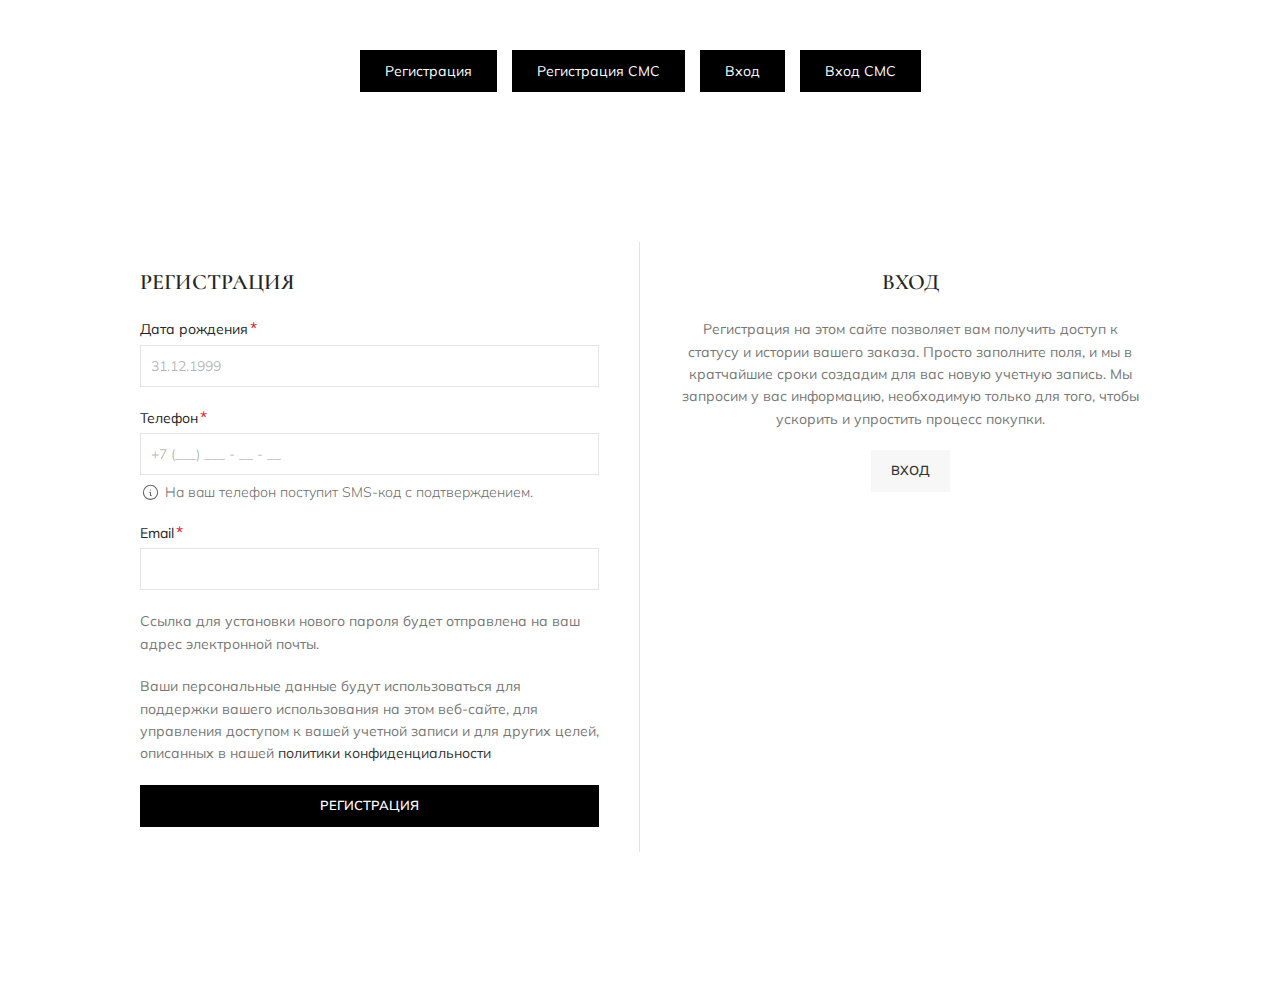
<file: index.html>
<!DOCTYPE html>
<html lang="en">

<head>
  <meta charset="UTF-8" />
  <meta name="viewport" content="width=device-width, initial-scale=1.0" />
  <link rel="preconnect" href="https://fonts.googleapis.com" />
  <link rel="preconnect" href="https://fonts.gstatic.com" crossorigin />
  <link
    href="https://fonts.googleapis.com/css2?family=Cormorant:ital,wght@0,300..700;1,300..700&family=Mulish:ital,wght@0,200..1000;1,200..1000&display=swap"
    rel="stylesheet" />
  <link rel="stylesheet" href="reset.css" />
  <link rel="stylesheet" href="style.css" />
  <title>Yvon</title>
</head>


<body>
  <header>
    <div class="container">
      <div class="header-links">
        <a class="header-link" href="index.html">Регистрация</a>
        <a class="header-link" href="reg-sms.html">Регистрация СМС</a>
        <a class="header-link" href="login.html">Вход</a>
        <a class="header-link" href="login-sms.html">Вход СМС</a>
      </div>
    </div>
  </header>



  <section class="auth-page">
    <div class="container">
      <div class="auth-page-wrapper">
        <div class="auth-left">
          <h2 class="auth-page-title">Регистрация</h2>
          <form class="auth-form">
            <div class="form-row required">
              <label class="form-label required">Дата рождения</label>
              <input type="text" placeholder="31.12.1999" class="form-input input-date" required />
            </div>
            <div class="form-row required">
              <label class="form-label required">Телефон</label>
              <input type="text" placeholder="+7 (___) ___ - __ - __" class="form-input input-tel" required />
              <span class="input-tel-info">На ваш телефон поступит SMS-код с подтверждением.</span>
            </div>
            <div class="form-row required">
              <label class="form-label required">Email</label>
              <input type="text" class="form-input" required />
            </div>
            <div class="form-info-password">
              Ссылка для установки нового пароля будет отправлена ​​на ваш
              адрес электронной почты.
            </div>
            <div class="form-info-privacy">
              Ваши персональные данные будут использоваться для поддержки
              вашего использования на этом веб-сайте, для управления
              доступом к вашей учетной записи и для других целей, описанных в
              нашей <a href="#">политики конфиденциальности</a>
            </div>
            <button type="submit" class="form-submit black-btn">Регистрация</button>
          </form>
        </div>
        <div class="auth-right">
          <h2 class="auth-page-title">Вход</h2>
          <div class="auth-right-text">
            Регистрация на этом сайте позволяет вам получить доступ к
            статусу и истории вашего заказа. Просто заполните поля, и мы в
            кратчайшие сроки создадим для вас новую учетную запись. Мы
            запросим у вас информацию, необходимую только для того, чтобы
            ускорить и упростить процесс покупки.
          </div>
          <a href="#" class="auth-right-btn light-btn">Вход</a>
        </div>
      </div>
    </div>
  </section>

  <script src="https://code.jquery.com/jquery-3.7.1.min.js"></script>
  <script src="js/jquery.maskedinput.js"></script>
  <script src="js/script.js"></script>
</body>

</html>
</file>
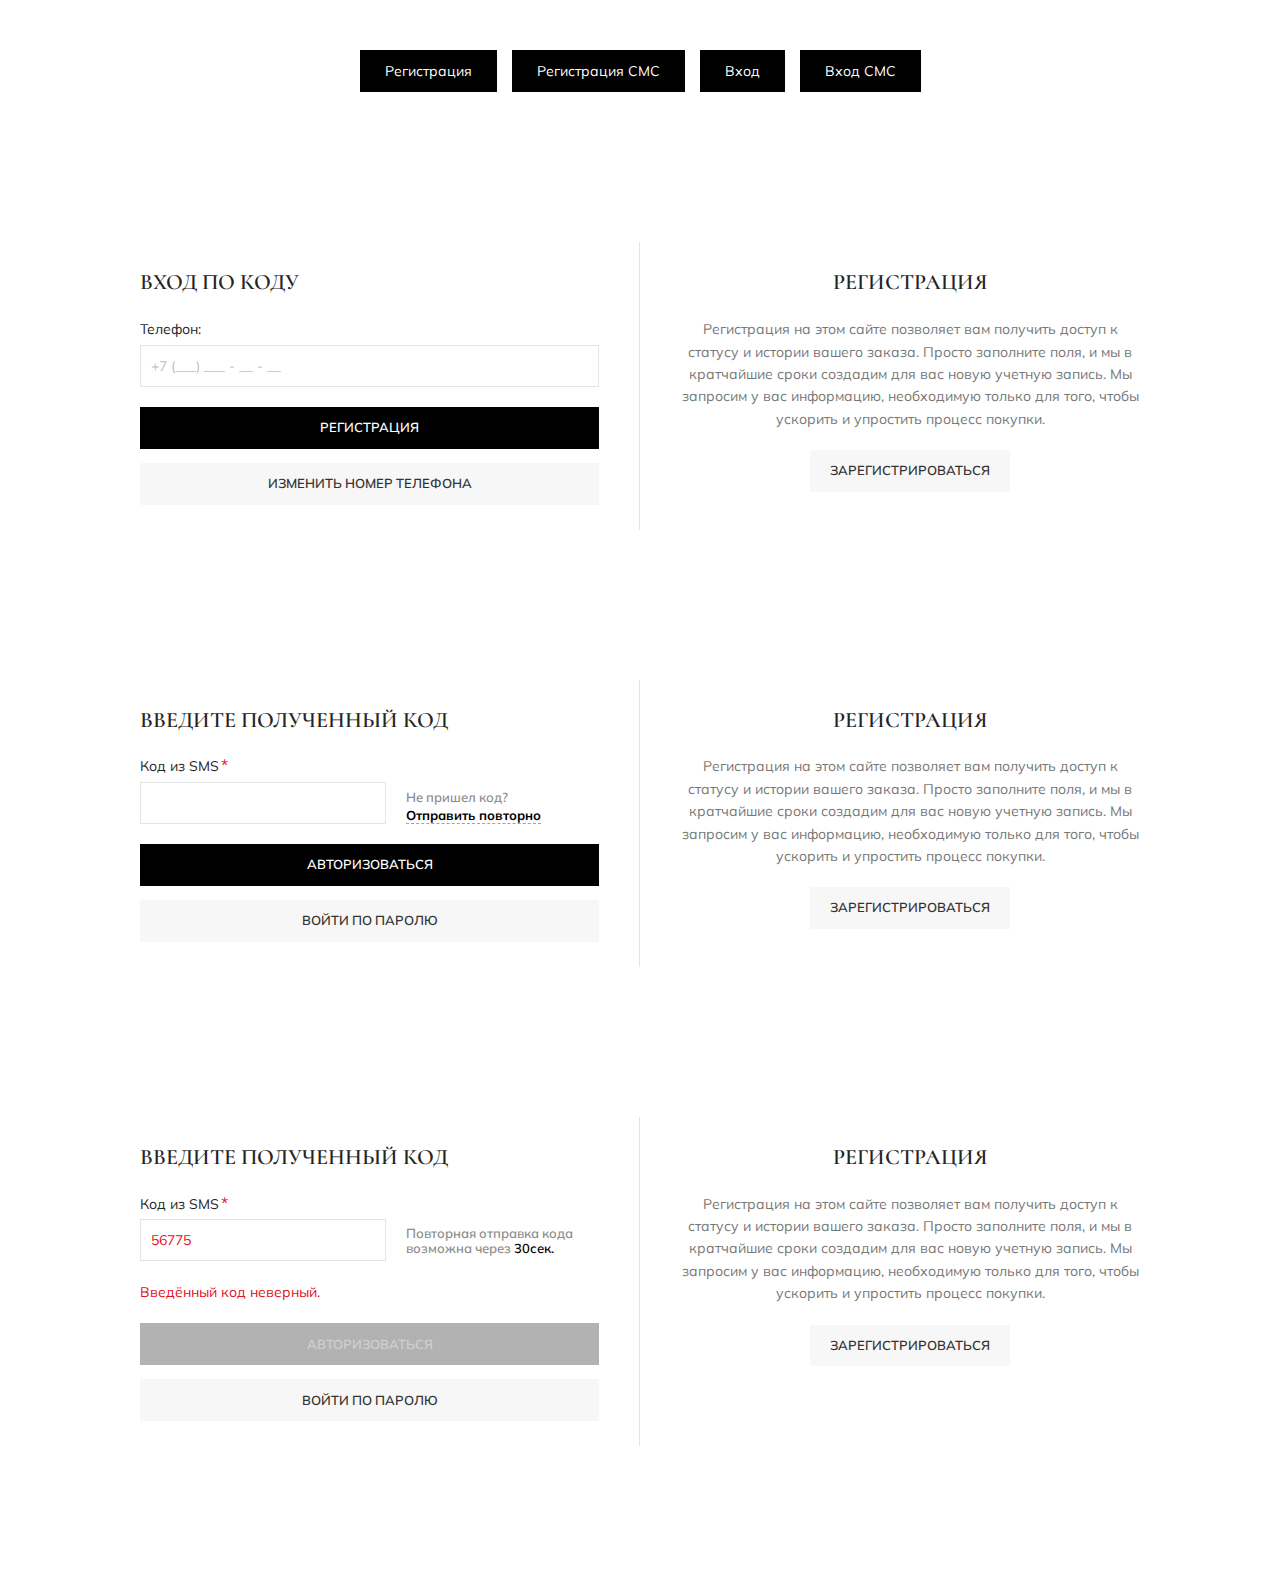
<file: login-sms.html>
<!DOCTYPE html>
<html lang="en">

<head>
 <meta charset="UTF-8" />
 <meta name="viewport" content="width=device-width, initial-scale=1.0" />
 <link rel="preconnect" href="https://fonts.googleapis.com" />
 <link rel="preconnect" href="https://fonts.gstatic.com" crossorigin />
 <link
  href="https://fonts.googleapis.com/css2?family=Cormorant:ital,wght@0,300..700;1,300..700&family=Mulish:ital,wght@0,200..1000;1,200..1000&display=swap"
  rel="stylesheet" />
 <link rel="stylesheet" href="reset.css" />
 <link rel="stylesheet" href="style.css" />
 <title>Yvon</title>
</head>


<body>
 <header>
  <div class="container">
   <div class="header-links">
    <a class="header-link" href="index.html">Регистрация</a>
    <a class="header-link" href="reg-sms.html">Регистрация СМС</a>
    <a class="header-link" href="login.html">Вход</a>
    <a class="header-link" href="login-sms.html">Вход СМС</a>
   </div>
  </div>
 </header>



 <section class="auth-page login-page">
  <div class="container">
   <div class="login-blocks">
    <div class="auth-page-wrapper">
     <div class="auth-left">
      <h2 class="auth-page-title">Вход по коду</h2>
      <form class="auth-form">
       <div class="form-row required">
        <label class="form-label">Телефон:</label>
        <input type="text" placeholder="+7 (___) ___ - __ - __" class="form-input input-tel" required />
       </div>
       <button type="submit" class="form-submit black-btn">Регистрация</button>
      </form>
      <a href="#" class="form-light-btn light-btn">Изменить номер телефона</a>
     </div>
     <div class="auth-right">
      <h2 class="auth-page-title">Регистрация</h2>
      <div class="auth-right-text">
       Регистрация на этом сайте позволяет вам получить доступ к статусу и истории вашего заказа. Просто заполните поля,
       и мы в
       кратчайшие сроки создадим для вас новую учетную запись. Мы запросим у вас информацию, необходимую только для
       того,
       чтобы
       ускорить и упростить процесс покупки.
      </div>
      <a href="#" class="auth-right-btn light-btn">Зарегистрироваться</a>
     </div>
    </div>

    <div class="auth-page-wrapper">
     <div class="auth-left">
      <h2 class="auth-page-title">Введите полученный код</h2>
      <form class="auth-sms-form">
       <div class="sms-form-fields">
        <div class="form-row required">
         <label class="form-label required">Код из SMS</label>
         <input type="text" class="form-input" required />
        </div>
        <div class="sms-form-actions">
         <span class="actions-title">
          Не пришел код?
         </span>
         <a href="#" class="actions-btn">Отправить повторно</a>
        </div>
       </div>

       <button type="submit" class="form-submit black-btn">Авторизоваться</button>
      </form>
      <a href="#" class="form-light-btn light-btn">Войти по паролю</a>
     </div>
     <div class="auth-right">
      <h2 class="auth-page-title">Регистрация</h2>
      <div class="auth-right-text">
       Регистрация на этом сайте позволяет вам получить доступ к статусу и истории вашего заказа. Просто заполните поля,
       и мы в
       кратчайшие сроки создадим для вас новую учетную запись. Мы запросим у вас информацию, необходимую только для
       того,
       чтобы
       ускорить и упростить процесс покупки.
      </div>
      <a href="#" class="auth-right-btn light-btn">Зарегистрироваться</a>
     </div>
    </div>


    <div class="auth-page-wrapper">
     <div class="auth-left">
      <h2 class="auth-page-title">Введите полученный код</h2>
      <form class="auth-sms-form error-form">
       <div class="sms-form-fields">
        <div class="form-row required">
         <label class="form-label required">Код из SMS</label>
         <input type="text" class="form-input error-form" value="56775" required />
        </div>
        <div class="sms-form-actions">
         <div class="actions-title">
          Повторная отправка кода возможна через <span>30сек.</span>
         </div>
        </div>
       </div>
       <div class="error-form-notice">Введённый код неверный.</div>
       <button type="submit" class="form-submit black-btn disabled">Авторизоваться</button>
      </form>
      <a href="#" class="form-light-btn light-btn">Войти по паролю</a>
     </div>
     <div class="auth-right">
      <h2 class="auth-page-title">Регистрация</h2>
      <div class="auth-right-text">
       Регистрация на этом сайте позволяет вам получить доступ к статусу и истории вашего заказа. Просто заполните поля,
       и мы в
       кратчайшие сроки создадим для вас новую учетную запись. Мы запросим у вас информацию, необходимую только для
       того,
       чтобы
       ускорить и упростить процесс покупки.
      </div>
      <a href="#" class="auth-right-btn light-btn">Зарегистрироваться</a>
     </div>
    </div>




   </div>
  </div>
 </section>

 <script src="https://code.jquery.com/jquery-3.7.1.min.js"></script>
 <script src="js/jquery.maskedinput.js"></script>
 <script src="js/script.js"></script>
</body>

</html>
</file>
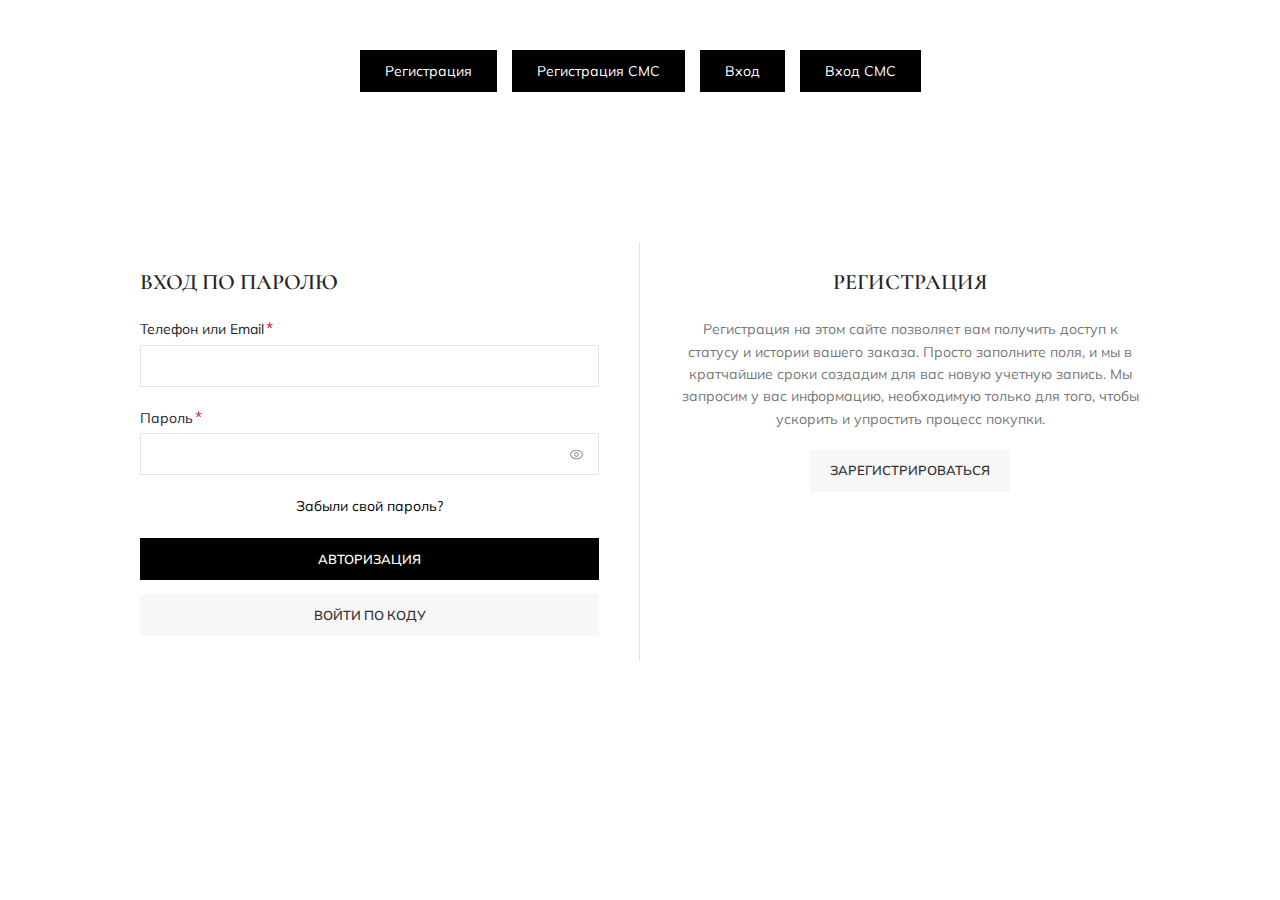
<file: login.html>
<!DOCTYPE html>
<html lang="en">

<head>
  <meta charset="UTF-8" />
  <meta name="viewport" content="width=device-width, initial-scale=1.0" />
  <link rel="preconnect" href="https://fonts.googleapis.com" />
  <link rel="preconnect" href="https://fonts.gstatic.com" crossorigin />
  <link
    href="https://fonts.googleapis.com/css2?family=Cormorant:ital,wght@0,300..700;1,300..700&family=Mulish:ital,wght@0,200..1000;1,200..1000&display=swap"
    rel="stylesheet" />
  <link rel="stylesheet" href="reset.css" />
  <link rel="stylesheet" href="style.css" />
  <title>Yvon</title>
</head>


<body>
  <header>
    <div class="container">
      <div class="header-links">
        <a class="header-link" href="index.html">Регистрация</a>
        <a class="header-link" href="reg-sms.html">Регистрация СМС</a>
        <a class="header-link" href="login.html">Вход</a>
        <a class="header-link" href="login-sms.html">Вход СМС</a>
      </div>
    </div>
  </header>



  <section class="auth-page login-page">
    <div class="container">
      <div class="auth-page-wrapper">
        <div class="auth-left">
          <h2 class="auth-page-title">Вход по паролю</h2>
          <form class="auth-form">
            <div class="form-row required">
              <label class="form-label required">Телефон или Email</label>
              <input type="text" class="form-input" required />
            </div>
            <div class="form-row required">
              <label class="form-label required">Пароль</label>
              <div class="password-wrapper">
                <input type="password" class="form-input password-input" required />
                <button type="button" class="toggle-password">
                  <svg width="15" height="15" viewBox="0 0 15 15" fill="none" xmlns="http://www.w3.org/2000/svg">
                    <g opacity="0.4">
                      <path fill-rule="evenodd" clip-rule="evenodd"
                        d="M7.49983 3.62524C6.26825 3.62524 5.06441 3.99093 4.04091 4.67594C3.0208 5.35869 2.22564 6.32802 1.75547 7.46172C1.74752 7.48652 1.74752 7.51319 1.75547 7.538C2.22564 8.6717 3.0208 9.64103 4.04091 10.3238C5.06441 11.0088 6.26825 11.3745 7.49983 11.3745C8.7314 11.3745 9.93525 11.0088 10.9587 10.3238C11.9789 9.64103 12.774 8.6717 13.2442 7.538C13.2521 7.5132 13.2521 7.48652 13.2442 7.46172C12.774 6.32802 11.9789 5.35869 10.9587 4.67594C9.93525 3.99093 8.7314 3.62524 7.49983 3.62524ZM3.48471 3.8449C4.67278 3.04973 6.07021 2.62524 7.49983 2.62524C8.92945 2.62524 10.3269 3.04973 11.5149 3.8449C12.703 4.64006 13.6282 5.77009 14.1733 7.09173C14.1756 7.09723 14.1778 7.10278 14.1798 7.10836C14.2736 7.36094 14.2736 7.63878 14.1798 7.89136C14.1778 7.89694 14.1756 7.90249 14.1733 7.90799C13.6282 9.22962 12.703 10.3597 11.5149 11.1548C10.3269 11.95 8.92945 12.3745 7.49983 12.3745C6.07021 12.3745 4.67278 11.95 3.48471 11.1548C2.29663 10.3597 1.37141 9.22962 0.826345 7.90799C0.824075 7.90249 0.821903 7.89694 0.81983 7.89136C0.726072 7.63878 0.726072 7.36094 0.81983 7.10836C0.821903 7.10278 0.824075 7.09723 0.826345 7.09173C1.37141 5.77009 2.29663 4.64006 3.48471 3.8449Z"
                        fill="black" />
                      <path fill-rule="evenodd" clip-rule="evenodd"
                        d="M7.5 6.12476C6.74061 6.12476 6.125 6.74036 6.125 7.49976C6.125 8.25915 6.74061 8.87476 7.5 8.87476C8.25939 8.87476 8.875 8.25915 8.875 7.49976C8.875 6.74036 8.25939 6.12476 7.5 6.12476ZM5.125 7.49976C5.125 6.18808 6.18832 5.12476 7.5 5.12476C8.81168 5.12476 9.875 6.18808 9.875 7.49976C9.875 8.81143 8.81168 9.87476 7.5 9.87476C6.18832 9.87476 5.125 8.81143 5.125 7.49976Z"
                        fill="black" />
                    </g>
                  </svg>
                </button>
              </div>
            </div>
            <a href="#" class="lostpassword">Забыли свой пароль?</a>
            <button type="submit" class="form-submit black-btn">Авторизация</button>
          </form>
          <a href="#" class="form-light-btn light-btn">Войти по коду</a>
        </div>
        <div class="auth-right">
          <h2 class="auth-page-title">Регистрация</h2>
          <div class="auth-right-text">
            Регистрация на этом сайте позволяет вам получить доступ к статусу и истории вашего заказа. Просто заполните
            поля,
            и мы в
            кратчайшие сроки создадим для вас новую учетную запись. Мы запросим у вас информацию, необходимую только для
            того,
            чтобы
            ускорить и упростить процесс покупки.
          </div>
          <a href="#" class="auth-right-btn light-btn">Зарегистрироваться</a>
        </div>
      </div>
    </div>
    </div>
  </section>

  <script src="https://code.jquery.com/jquery-3.7.1.min.js"></script>
  <script src="js/jquery.maskedinput.js"></script>
  <script src="js/script.js"></script>
</body>

</html>
</file>
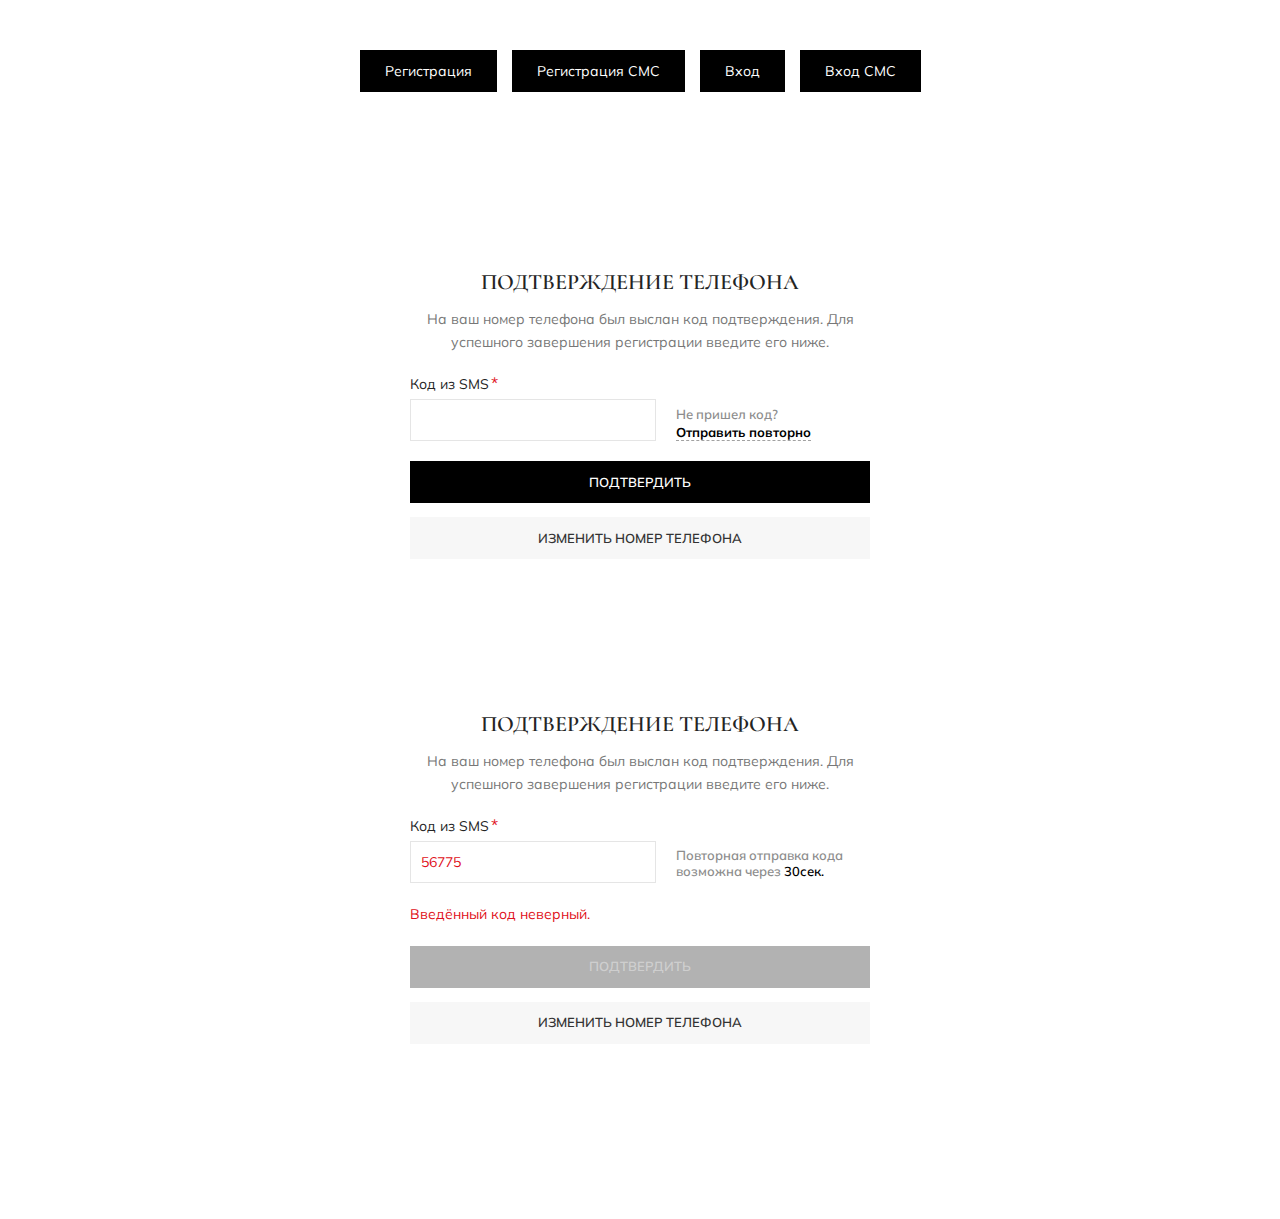
<file: reg-sms.html>
<!DOCTYPE html>
<html lang="en">

<head>
 <meta charset="UTF-8" />
 <meta name="viewport" content="width=device-width, initial-scale=1.0" />
 <link rel="preconnect" href="https://fonts.googleapis.com" />
 <link rel="preconnect" href="https://fonts.gstatic.com" crossorigin />
 <link
  href="https://fonts.googleapis.com/css2?family=Cormorant:ital,wght@0,300..700;1,300..700&family=Mulish:ital,wght@0,200..1000;1,200..1000&display=swap"
  rel="stylesheet" />
 <link rel="stylesheet" href="reset.css" />
 <link rel="stylesheet" href="style.css" />
 <title>Yvon</title>
</head>


<body>
 <header>
  <div class="container">
   <div class="header-links">
    <a class="header-link" href="index.html">Регистрация</a>
    <a class="header-link" href="reg-sms.html">Регистрация СМС</a>
    <a class="header-link" href="login.html">Вход</a>
    <a class="header-link" href="login-sms.html">Вход СМС</a>
   </div>
  </div>
 </header>



 <section class="auth-page auth-page-sms">
  <div class="container">
   <div class="auth-page-wrapper">
    <div class="auth-sms">
     <h2 class="auth-page-title">Подтверждение телефона</h2>
     <div class="auth-sms-info">
      На ваш номер телефона был выслан код подтверждения. Для успешного завершения регистрации введите его ниже.
     </div>
     <form class="auth-sms-form">
      <div class="sms-form-fields">
       <div class="form-row required">
        <label class="form-label required">Код из SMS</label>
        <input type="text" class="form-input" required />
       </div>
       <div class="sms-form-actions">
        <span class="actions-title">
         Не пришел код?
        </span>
        <a href="#" class="actions-btn">Отправить повторно</a>
       </div>
      </div>

      <button type="submit" class="form-submit black-btn">Подтвердить</button>
     </form>
     <a href="#" class="form-light-btn light-btn">Изменить номер телефона</a>
    </div>




    <div class="auth-sms">
     <h2 class="auth-page-title">Подтверждение телефона</h2>
     <div class="auth-sms-info">
      На ваш номер телефона был выслан код подтверждения. Для успешного завершения регистрации введите его ниже.
     </div>
     <form class="auth-sms-form error-form">
      <div class="sms-form-fields">
       <div class="form-row required">
        <label class="form-label required">Код из SMS</label>
        <input type="text" class="form-input error-form" value="56775" required />
       </div>
       <div class="sms-form-actions">
        <div class="actions-title">
         Повторная отправка кода возможна через <span>30сек.</span>
        </div>
       </div>
      </div>
      <div class="error-form-notice">Введённый код неверный.</div>
      <button type="submit" class="form-submit black-btn disabled">Подтвердить</button>
     </form>
     <a href="#" class="form-light-btn light-btn">Изменить номер телефона</a>
    </div>
   </div>
  </div>
 </section>

 <script src="https://code.jquery.com/jquery-3.7.1.min.js"></script>
 <script src="js/jquery.maskedinput.js"></script>
 <script src="js/script.js"></script>
</body>

</html>
</file>
<file: style.css>
/* локальные */
body {
 min-height: 90vh;
 display: flex;
 flex-direction: column;
 align-items: center;
 justify-content: center;
 padding: 50px 0 150px;
}

.container {
 max-width: 1440px;
 width: 100%;
}

.login-blocks {
 display: flex;
 flex-direction: column;
 gap: 150px
}

@media (max-width: 1024px) {
 .container {
  padding: 0 15px;
 }

 .header-link {
  width: 100%;
  text-align: center;
 }
}

header {
 margin-bottom: 150px;
}

.header-links {
 display: flex;
 flex-wrap: wrap;
 gap: 15px;
}

.header-link {
 padding: 10px 25px;
 background: #000;
 color: #fff;
 font-family: Mulish;
 font-size: 14px;
 font-weight: 400;
 line-height: 22.4px;
}





/* yvon */

.black-btn {
 background: #000;
 color: #fff;
}

.light-btn {
 color: #333;
 background: #F7F7F7;
}


.auth-page-wrapper {
 max-width: 1080px;
 margin: 0 auto;
 display: flex;
}

.auth-left {
 padding: 25px 40px;
 border-right: 1px solid rgba(0, 0, 0, 0.11);
 flex: 1 1 50%;
}

.auth-page-title {
 color: #242424;
 font-family: Cormorant;
 font-size: 22px;
 font-weight: 600;
 line-height: 30.8px;
 text-transform: uppercase;
 margin-bottom: 20px;
}

.auth-form {
 display: flex;
 flex-direction: column;
 gap: 20px;
}

.form-row .form-label {
 color: #242424;
 font-family: Mulish;
 font-size: 14px;
 font-weight: 400;
 line-height: 22.4px;
 margin-bottom: 4px;
 display: block;
}

.form-row .form-label.required::after {
 content: "*";
 color: #E01020;
 font-family: Mulish;
 font-size: 16px;
 font-weight: 400;
 line-height: 16px;
 margin-left: 2px;
}

.form-input {
 border: 1px solid rgba(0, 0, 0, 0.10);
 background: #FAFAFA;
 height: 42px;
 width: 100%;
 padding: 0 10px;
 background: #fff;
 transition: all .3s;
 color: #000;
 font-family: Mulish;
 font-size: 14px;
 font-weight: 400;
 line-height: 22.4px;
}

.form-input:focus {
 border: 1px solid #000;
}

.form-input::placeholder {
 color: rgba(0, 0, 0, 0.30);
}

.input-tel-info {
 color: #6D6D6D;
 font-family: Mulish;
 font-size: 14px;
 font-style: normal;
 font-weight: 300;
 line-height: 14px;
 margin-top: 7px;
 display: flex;
 align-items: center;
 gap: 5px;
}

.input-tel-info::before {
 content: "";
 width: 20px;
 height: 20px;
 display: inline-block;
 background: url('img/phone-info.svg') center no-repeat;
 background-size: contain;
}

.form-info-password {
 color: #777;
 font-family: Mulish;
 font-size: 14px;
 font-style: normal;
 font-weight: 400;
 line-height: 22.4px;
}

.form-info-privacy {
 color: #777;
 font-family: Mulish;
 font-size: 14px;
 font-weight: 400;
 line-height: 22.4px;
}

.form-info-privacy a {
 color: #333;
 transition: all .3s;
 border-bottom: 1px solid transparent;
}

.form-info-privacy a:hover {
 border-bottom: 1px solid #000;
}

.form-submit {
 height: 42px;
 width: 100%;
 text-align: center;
 font-family: Mulish;
 font-size: 13px;
 font-weight: 600;
 line-height: 15.6px;
 text-transform: uppercase;
}

.auth-right {
 padding: 25px 40px;
 flex: 1 1 50%;
 display: flex;
 flex-direction: column;
 gap: 20px;
 align-items: center;
 justify-content: flex-start;
}

.auth-right .auth-page-title {
 text-align: center;
 margin-bottom: 0;
}

.auth-right-text {
 color: #777;
 text-align: center;
 font-family: Mulish;
 font-size: 14px;
 font-style: normal;
 font-weight: 400;
 line-height: 22.4px;
}

.auth-right-btn {
 padding: 13px 20px;
 text-align: center;
 font-family: Mulish;
 font-size: 13px;
 font-style: normal;
 font-weight: 600;
 line-height: 15.6px;
 text-transform: uppercase;
}







.auth-sms {
 padding: 25px 40px;
 max-width: 540px;
}

.auth-page-sms .auth-page-title {
 margin-bottom: 10px;
 text-align: center;
}

.auth-sms-info {
 color: #777;
 text-align: center;
 font-family: Mulish;
 font-size: 14px;
 font-style: normal;
 font-weight: 400;
 line-height: 22.4px;
 margin-bottom: 20px;
}

.auth-sms-form {
 display: flex;
 flex-direction: column;
 gap: 20px;
}

.sms-form-fields {
 display: flex;
 gap: 20px;
 align-items: flex-end;
}

.sms-form-fields .form-row {
 flex: 0 0 246px;
}

.sms-form-actions {
 flex: 0 0 136px;
}

.sms-form-actions .actions-title {
 color: #8D8D8D;
 font-family: Mulish;
 font-size: 13px;
 font-weight: 600;
 line-height: 15.6px;
 margin-bottom: 4px;
}

.sms-form-actions .actions-btn {
 color: #000;
 font-family: Mulish;
 font-size: 13px;
 font-weight: 700;
 line-height: 15.6px;
 transition: all .3s;
 ;
 border-bottom: 1px dashed rgba(0, 0, 0, 0.37);
}

.sms-form-actions .actions-btn:hover {
 border-bottom: 1px dashed rgba(0, 0, 0, 1);
}

.form-light-btn {
 display: flex;
 align-items: center;
 justify-content: center;
 margin-top: 14px;
 height: 42px;
 width: 100%;
 color: #333;
 font-family: Mulish;
 font-size: 13px;
 font-weight: 600;
 line-height: 15.6px;
 text-transform: uppercase;
}



.auth-page-sms .auth-page-wrapper {
 flex-direction: column;
 gap: 100px;
}



.error-form .sms-form-actions {
 flex: 1;
}

.error-form .actions-title>span {
 color: #000;
}

.error-form-notice {
 color: #E01020;
 font-family: Mulish;
 font-size: 14px;
 font-style: normal;
 font-weight: 400;
 line-height: 22.4px;
}

input.error-form {
 color: #E01020;
}

.form-submit.black-btn.disabled {
 background: rgba(0, 0, 0, 0.30);
 color: rgba(255, 255, 255, 0.40);
 pointer-events: none;
}


.lostpassword {
 color: #000;
 font-family: Mulish;
 font-size: 14px;
 font-style: normal;
 font-weight: 400;
 line-height: 22.4px;
 border-bottom: 1px solid transparent;
 transition: all .3s;
 width: fit-content;
 display: block;
 margin: 0 auto;
}

.lostpassword:hover {
 border-bottom: 1px solid #000;

}



.password-wrapper {
 position: relative;
 display: flex;
 align-items: center;
}

.password-input {
 flex: 1;
 padding-right: 35px;
}

.toggle-password {
 position: absolute;
 right: 10px;
 background: none;
 border: none;
 cursor: pointer;
 padding: 5px;
 display: flex;
 align-items: center;
 justify-content: center;
}

.toggle-password g {
 transition: all .3s;
}

.toggle-password.visible g {
 opacity: 1;
}






@media (max-width: 1024px) {
 .auth-page-wrapper {
  flex-direction: column;
  align-items: center;
  gap: 30px;
 }

 .auth-left,
 .auth-right,
 .auth-sms {
  flex: 1 1 100%;
  padding: 0px;
  border-right: none;
  width: 100%;
  max-width: 540px;
 }
}

@media (max-width: 768px) {
 .auth-page-wrapper {
  max-width: 100%;
  padding: 0px;
 }

 .auth-page-title {
  font-size: 22px;
  line-height: 28px;
  text-align: center;
 }


 .form-row .form-label {
  font-size: 14px;
  line-height: 20px;
 }

 .sms-form-fields .form-row {
  flex: 1;
 }

 .sms-form-actions .actions-title {
  font-size: 12px;
 }

 .error-form .sms-form-actions {
  flex: 0 0 160px;
 }

}
</file>
